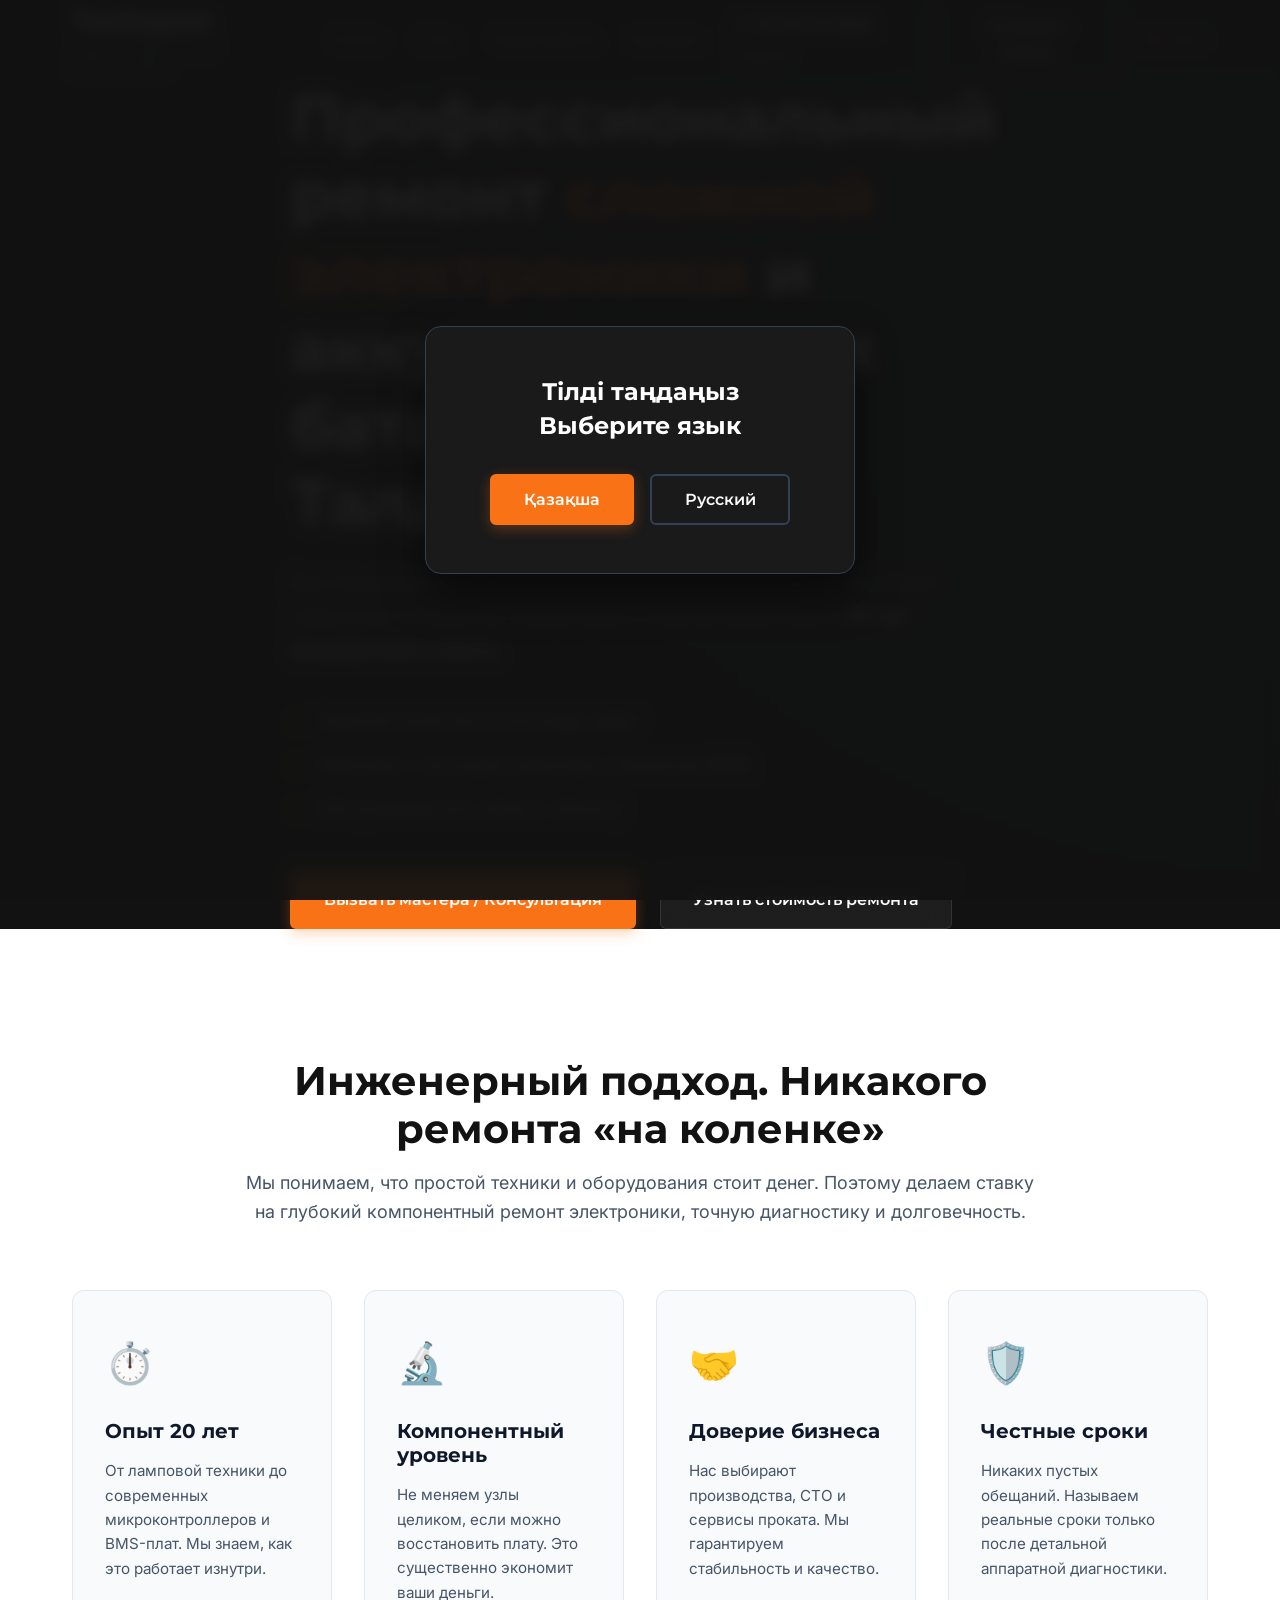
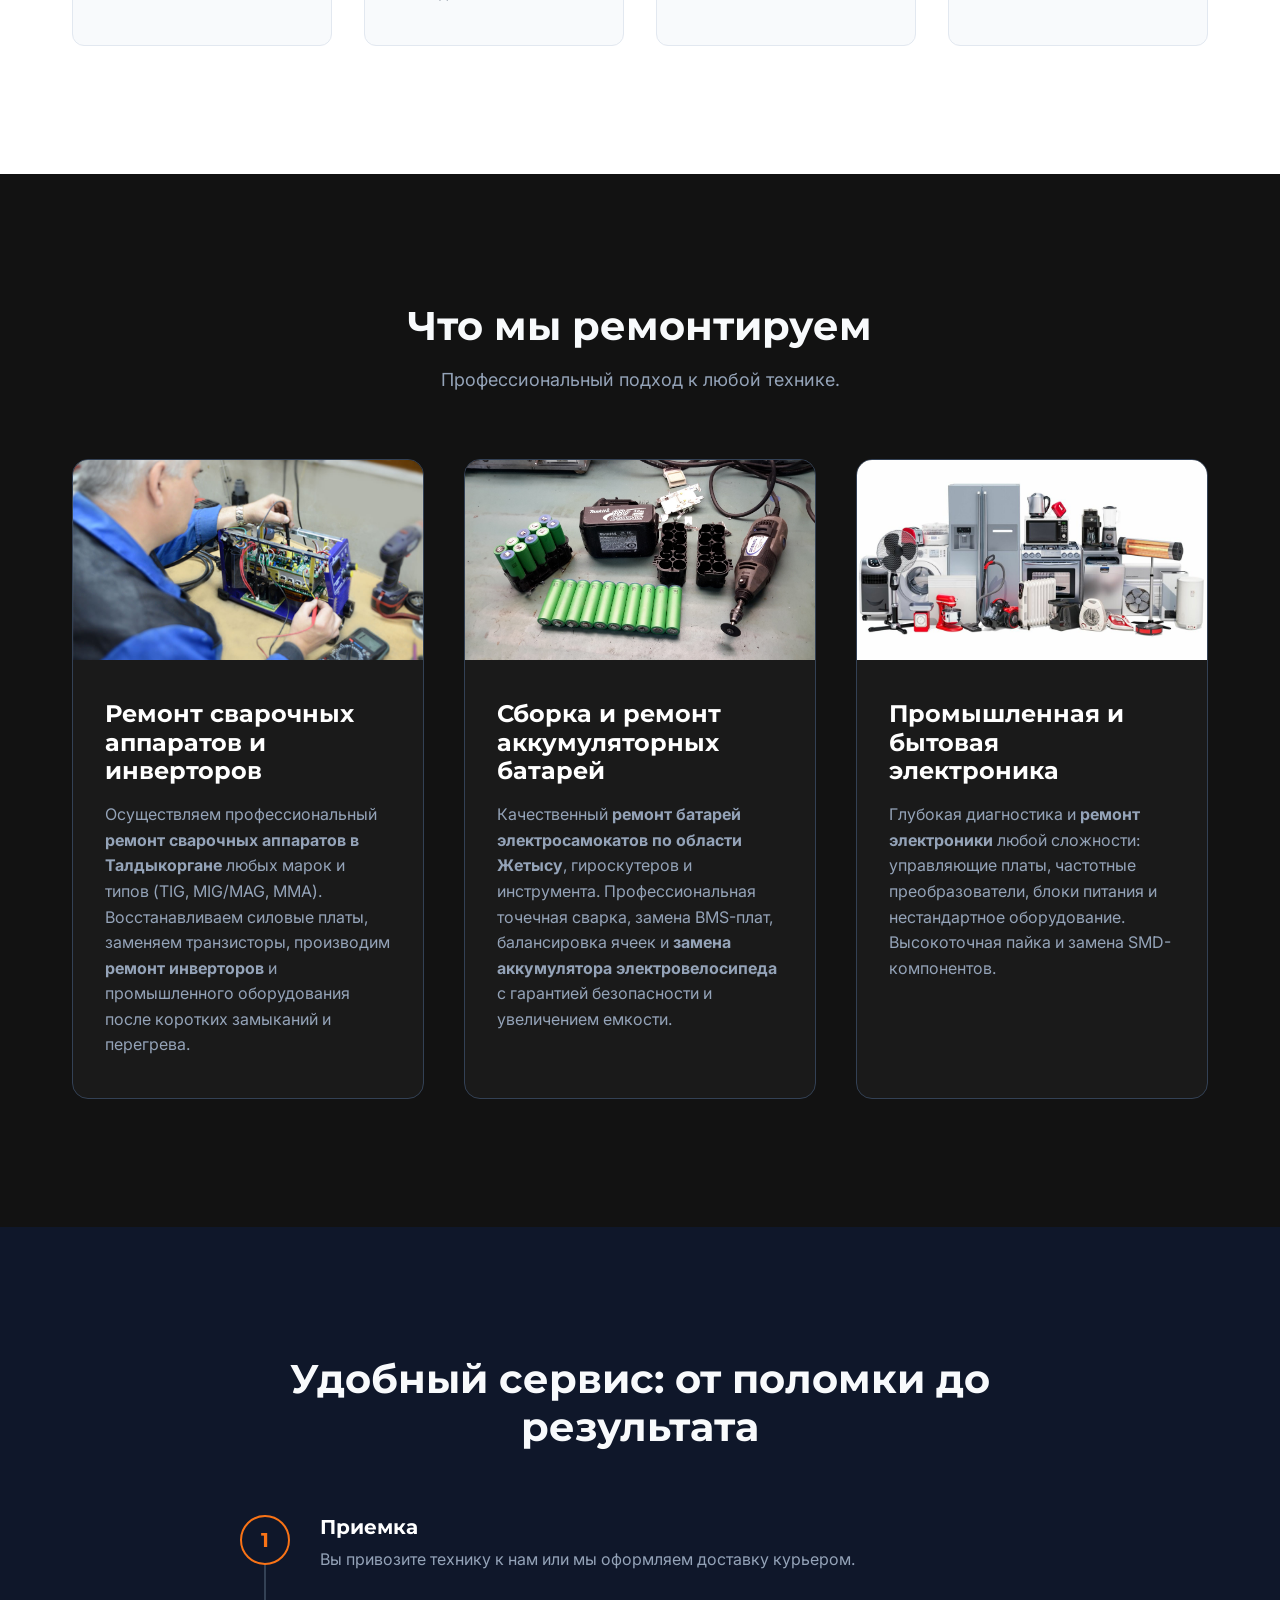
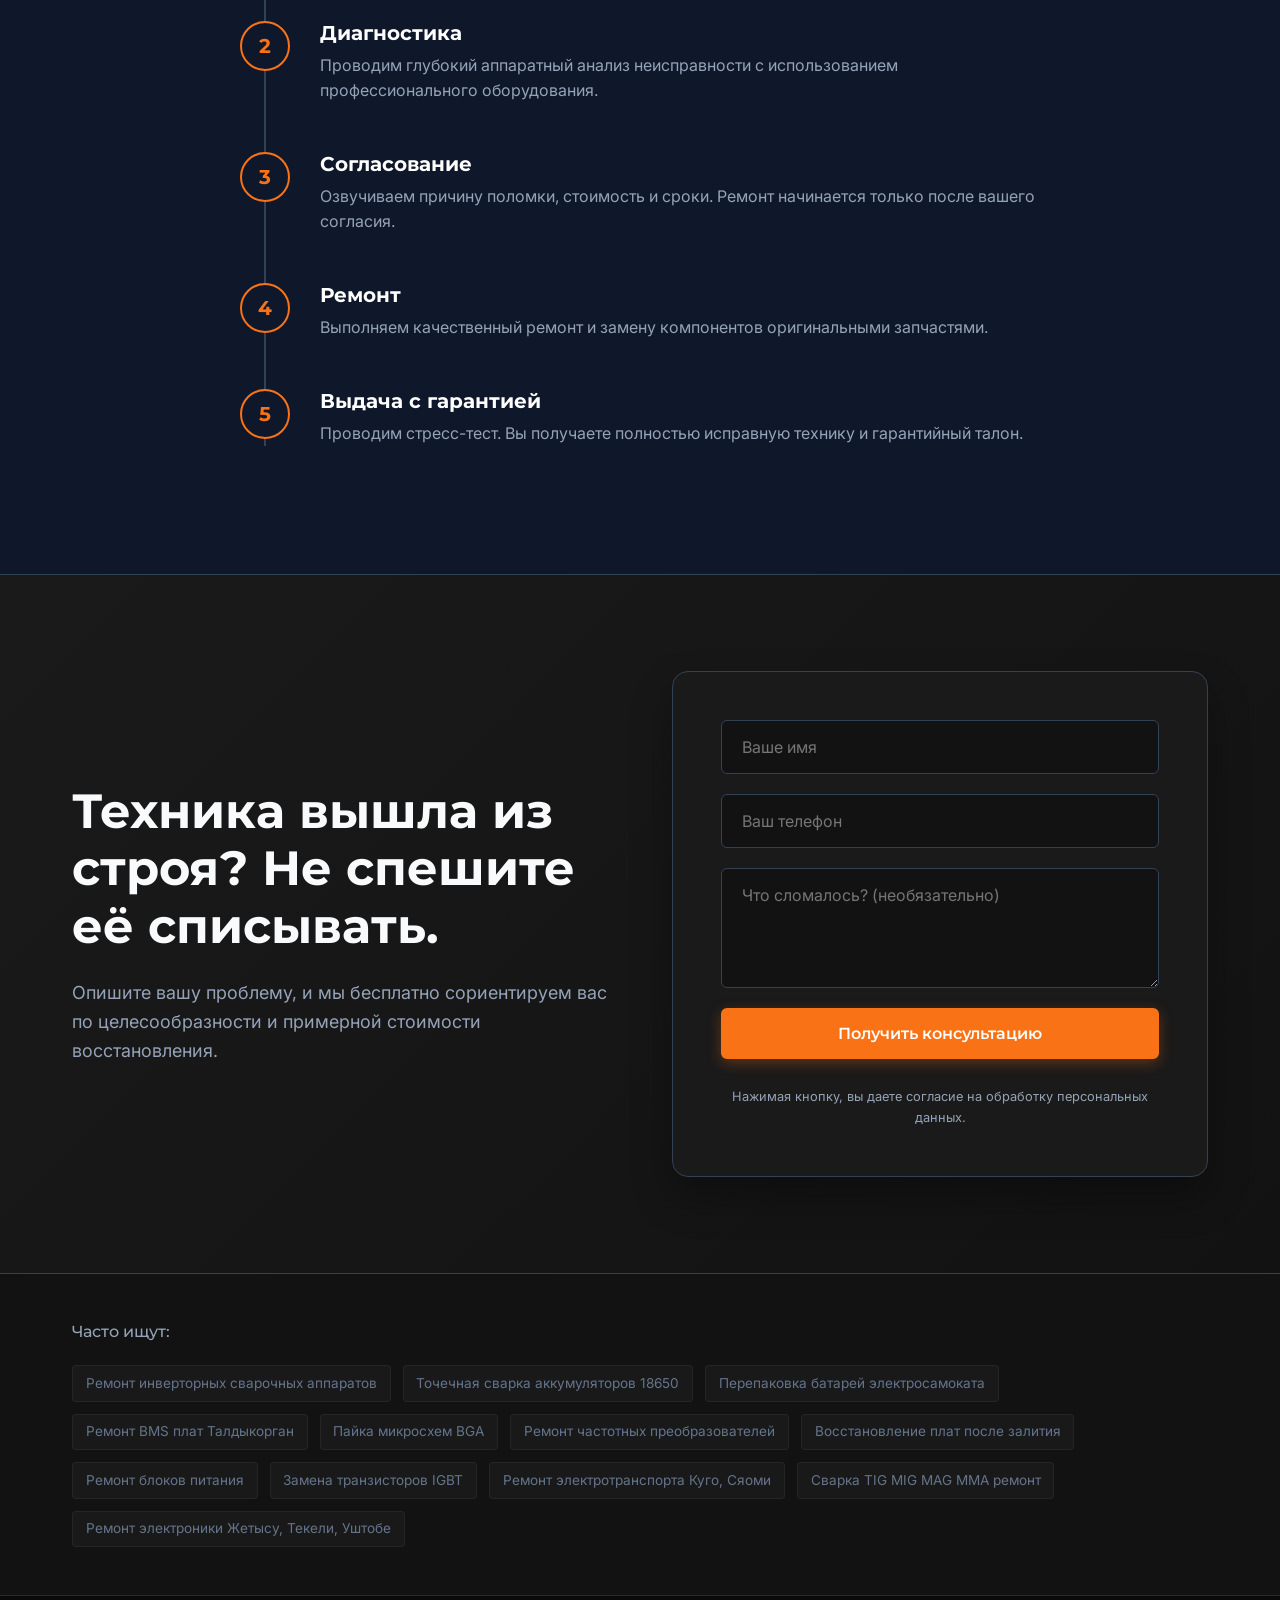
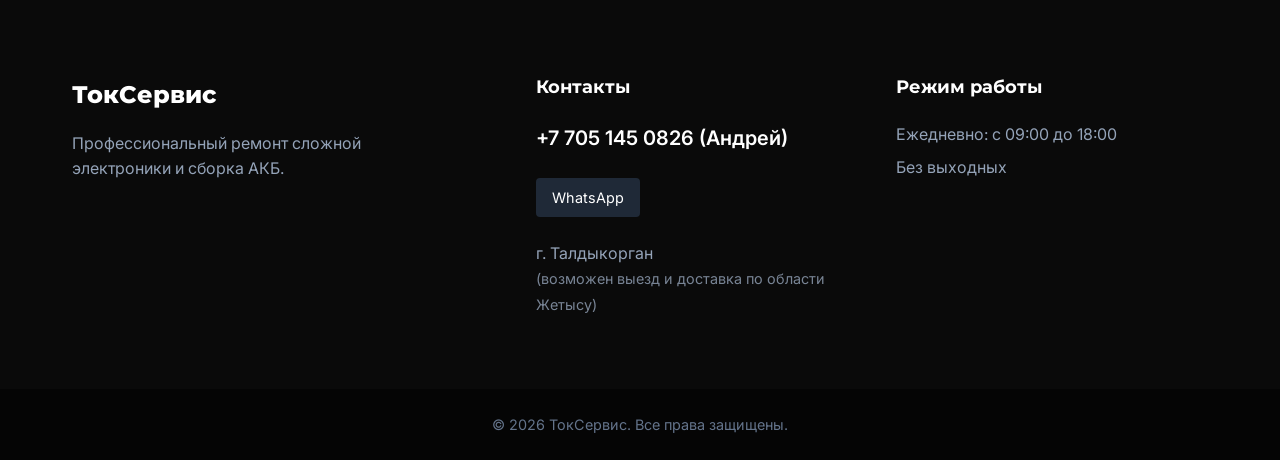
<file: index.html>
<!DOCTYPE html>
<html lang="ru">
<head>
    <meta charset="UTF-8">
    <meta name="viewport" content="width=device-width, initial-scale=1.0">
    <meta name="description" content="ТокСервис - профессиональный инженерный ремонт сложной электроники в Талдыкоргане. Мы восстанавливаем сварочные аппараты, инверторы (TIG, MIG/MAG, MMA), частотные преобразователи и блоки питания. Производим сборку и ремонт аккумуляторных батарей (АКБ) для электросамокатов, электровелосипедов и инструмента с точечной сваркой и балансировкой ячеек 18650. Глубокий компонентный ремонт, пайка BGA, замена SMD. Гарантия качества по всей области Жетысу (Текели, Уштобе). Опыт 20 лет!">
    <meta name="keywords" content="ремонт сварочных аппаратов Талдыкорган, ремонт батарей электросамокатов область Жетысу, ремонт электроники, замена аккумулятора электровелосипеда, ремонт инверторов, перепайка плат, пайка микросхем, ремонт bms плат, балансировка ячеек 18650, точечная сварка аккумуляторов, ремонт частотников, ремонт промышленных блоков питания, восстановление плат после залития, сервисный центр электроники Талдыкорган, ремонт TIG MIG MAG MMA, ремонт инверторных сварочных аппаратов, ремонт электросамокатов куго, сяоми, kugoo, xiaomi, ninebot, ремонт гироскутеров, замена транзисторов igbt, компонентный ремонт плат, Уштобе, Текели, Карабулак, Сарканд, Жаркент ремонт электроники">
    <title>Инженерный ремонт электроники в Талдыкоргане | ТокСервис</title>
    
    <!-- Favicon -->
    <link rel="icon" type="image/png" href="favicon.png">
    
    <!-- Schema.org JSON-LD LocalBusiness -->
    <script type="application/ld+json">
    {
      "@context": "https://schema.org",
      "@type": "LocalBusiness",
      "name": "ТокСервис",
      "image": "https://schema.org/ImageObject",
      "@id": "https://tokservice.kz",
      "url": "https://tokservice.kz",
      "telephone": "+77051450826",
      "address": {
        "@type": "PostalAddress",
        "addressLocality": "Талдыкорган",
        "addressRegion": "Область Жетысу",
        "addressCountry": "KZ"
      },
      "geo": {
        "@type": "GeoCoordinates",
        "latitude": 45.0156,
        "longitude": 78.3739
      },
      "openingHoursSpecification": {
        "@type": "OpeningHoursSpecification",
        "dayOfWeek": ["Monday", "Tuesday", "Wednesday", "Thursday", "Friday", "Saturday", "Sunday"],
        "opens": "09:00",
        "closes": "18:00"
      },
      "sameAs": [
        "https://wa.me/77051450826"
      ],
      "priceRange": "$$",
      "description": "Профессиональный ремонт сложной электроники, сварочных аппаратов, инверторов и сборка аккумуляторных батарей (BMS, 18650) в Талдыкоргане."
    }
    </script>

    <!-- SEO Canonical & Hreflang -->
    <link rel="canonical" href="https://tokservice.kz/">
    <link rel="alternate" hreflang="ru" href="https://tokservice.kz/">
    <link rel="alternate" hreflang="kk" href="https://tokservice.kz/kz.html">
    <link rel="alternate" hreflang="x-default" href="https://tokservice.kz/">

    <!-- Google Fonts -->
    <link rel="preconnect" href="https://fonts.googleapis.com">
    <link rel="preconnect" href="https://fonts.gstatic.com" crossorigin>
    <link href="https://fonts.googleapis.com/css2?family=Inter:wght@300;400;500;600&family=Montserrat:wght@500;600;700;800&display=swap" rel="stylesheet">
    
    <!-- Custom CSS -->
    <link rel="stylesheet" href="style.css">
</head>
<body data-lang="ru">

    <!-- Language Modal -->
    <div class="lang-modal-overlay" id="langModal">
        <div class="lang-modal">
            <h2>Тілді таңдаңыз<br>Выберите язык</h2>
            <div class="lang-buttons">
                <button class="btn btn-primary btn-lang" data-target="kz">Қазақша</button>
                <button class="btn btn-outline btn-lang" data-target="ru">Русский</button>
            </div>
        </div>
    </div>
    <!-- Header -->
    <header class="header" id="header">
        <div class="container header-container">
            <div class="logo">
                <span class="logo-text">ТокСервис</span>
                <span class="logo-descriptor">Инженерный ремонт электроники</span>
            </div>
            
            <nav class="nav">
                <ul class="nav-list">
                    <li><a href="#services" class="nav-link">Услуги</a></li>
                    <li><a href="#about" class="nav-link">О нас</a></li>
                    <li><a href="#workflow" class="nav-link">Схема работы</a></li>
                    <li><a href="#contacts" class="nav-link">Контакты</a></li>
                </ul>
            </nav>

            <div class="header-actions">
                <div class="header-contacts">
                    <a href="tel:+77051450826" class="phone">+7 705 145 0826 <span class="phone-name">(Андрей)</span></a>
                    <a href="#cta" class="btn btn-outline desktop-btn">Оставить заявку</a>
                </div>

                <div class="lang-switcher">
                    <a href="index.html" class="lang-link active">RU</a> | <a href="kz.html" class="lang-link">KZ</a>
                </div>

                <button class="burger-menu" id="burger-menu" aria-label="Открыть меню">
                    <span></span>
                    <span></span>
                    <span></span>
                </button>
            </div>
        </div>
    </header>

    <main>
        <!-- Hero Section -->
        <section class="hero">
            <div class="container hero-container">
                <div class="hero-content fade-in-up">
                    <h1 class="hero-title">Профессиональный ремонт <span>сложной электроники</span> и аккумуляторных батарей в Талдыкоргане</h1>
                    <p class="hero-subtitle">Восстанавливаем то, от чего отказались другие. Надежный ремонт сварочных аппаратов, инверторов и электротранспорта. <strong>20 лет безупречного опыта.</strong></p>
                    
                    <ul class="hero-features">
                        <li><span class="check-icon">✓</span> Гарантия качества на все виды работ</li>
                        <li><span class="check-icon">✓</span> Работаем с частными клиентами и бизнесом (B2B)</li>
                        <li><span class="check-icon">✓</span> Обслуживаем всю область Жетысу</li>
                    </ul>

                    <div class="hero-buttons">
                        <a href="#cta" class="btn btn-primary">Вызвать мастера / Консультация</a>
                        <a href="#services" class="btn btn-transparent">Узнать стоимость ремонта</a>
                    </div>
                </div>
            </div>
            <div class="hero-overlay"></div>
        </section>

        <!-- Trust Block (About) -->
        <section class="about" id="about">
            <div class="container">
                <div class="section-header fade-in-up">
                    <h2 class="section-title">Инженерный подход. Никакого ремонта «на коленке»</h2>
                    <p class="section-desc">Мы понимаем, что простой техники и оборудования стоит денег. Поэтому делаем ставку на глубокий компонентный ремонт электроники, точную диагностику и долговечность.</p>
                </div>

                <div class="features-grid">
                    <div class="feature-card fade-in-up" style="animation-delay: 0.1s;">
                        <div class="feature-icon">⏱️</div>
                        <h3 class="feature-title">Опыт 20 лет</h3>
                        <p class="feature-text">От ламповой техники до современных микроконтроллеров и BMS-плат. Мы знаем, как это работает изнутри.</p>
                    </div>
                    <div class="feature-card fade-in-up" style="animation-delay: 0.2s;">
                        <div class="feature-icon">🔬</div>
                        <h3 class="feature-title">Компонентный уровень</h3>
                        <p class="feature-text">Не меняем узлы целиком, если можно восстановить плату. Это существенно экономит ваши деньги.</p>
                    </div>
                    <div class="feature-card fade-in-up" style="animation-delay: 0.3s;">
                        <div class="feature-icon">🤝</div>
                        <h3 class="feature-title">Доверие бизнеса</h3>
                        <p class="feature-text">Нас выбирают производства, СТО и сервисы проката. Мы гарантируем стабильность и качество.</p>
                    </div>
                    <div class="feature-card fade-in-up" style="animation-delay: 0.4s;">
                        <div class="feature-icon">🛡️</div>
                        <h3 class="feature-title">Честные сроки</h3>
                        <p class="feature-text">Никаких пустых обещаний. Называем реальные сроки только после детальной аппаратной диагностики.</p>
                    </div>
                </div>
            </div>
        </section>

        <!-- Services -->
        <section class="services" id="services">
            <div class="container">
                <div class="section-header fade-in-up">
                    <h2 class="section-title">Что мы ремонтируем</h2>
                    <p class="section-desc">Профессиональный подход к любой технике.</p>
                </div>

                <div class="services-grid">
                    <!-- Service 1 -->
                    <div class="service-card fade-in-up" style="animation-delay: 0.1s;">
                        <div class="service-image welder-bg"></div>
                        <div class="service-content">
                            <h3 class="service-title">Ремонт сварочных аппаратов и инверторов</h3>
                            <p class="service-text">Осуществляем профессиональный <strong>ремонт сварочных аппаратов в Талдыкоргане</strong> любых марок и типов (TIG, MIG/MAG, MMA). Восстанавливаем силовые платы, заменяем транзисторы, производим <strong>ремонт инверторов</strong> и промышленного оборудования после коротких замыканий и перегрева.</p>
                        </div>
                    </div>
                    
                    <!-- Service 2 -->
                    <div class="service-card fade-in-up" style="animation-delay: 0.2s;">
                        <div class="service-image battery-bg"></div>
                        <div class="service-content">
                            <h3 class="service-title">Сборка и ремонт аккумуляторных батарей</h3>
                            <p class="service-text">Качественный <strong>ремонт батарей электросамокатов по области Жетысу</strong>, гироскутеров и инструмента. Профессиональная точечная сварка, замена BMS-плат, балансировка ячеек и <strong>замена аккумулятора электровелосипеда</strong> с гарантией безопасности и увеличением емкости.</p>
                        </div>
                    </div>

                    <!-- Service 3 -->
                    <div class="service-card fade-in-up" style="animation-delay: 0.3s;">
                        <div class="service-image board-bg"></div>
                        <div class="service-content">
                            <h3 class="service-title">Промышленная и бытовая электроника</h3>
                            <p class="service-text">Глубокая диагностика и <strong>ремонт электроники</strong> любой сложности: управляющие платы, частотные преобразователи, блоки питания и нестандартное оборудование. Высокоточная пайка и замена SMD-компонентов.</p>
                        </div>
                    </div>
                </div>
            </div>
        </section>

        <!-- Workflow -->
        <section class="workflow" id="workflow">
            <div class="container">
                <div class="section-header fade-in-up">
                    <h2 class="section-title">Удобный сервис: от поломки до результата</h2>
                </div>

                <div class="timeline">
                    <div class="timeline-item fade-in-up">
                        <div class="timeline-num">1</div>
                        <h4 class="timeline-title">Приемка</h4>
                        <p class="timeline-text">Вы привозите технику к нам или мы оформляем доставку курьером.</p>
                    </div>
                    <div class="timeline-item fade-in-up" style="animation-delay: 0.1s;">
                        <div class="timeline-num">2</div>
                        <h4 class="timeline-title">Диагностика</h4>
                        <p class="timeline-text">Проводим глубокий аппаратный анализ неисправности с использованием профессионального оборудования.</p>
                    </div>
                    <div class="timeline-item fade-in-up" style="animation-delay: 0.2s;">
                        <div class="timeline-num">3</div>
                        <h4 class="timeline-title">Согласование</h4>
                        <p class="timeline-text">Озвучиваем причину поломки, стоимость и сроки. Ремонт начинается только после вашего согласия.</p>
                    </div>
                    <div class="timeline-item fade-in-up" style="animation-delay: 0.3s;">
                        <div class="timeline-num">4</div>
                        <h4 class="timeline-title">Ремонт</h4>
                        <p class="timeline-text">Выполняем качественный ремонт и замену компонентов оригинальными запчастями.</p>
                    </div>
                    <div class="timeline-item fade-in-up" style="animation-delay: 0.4s;">
                        <div class="timeline-num">5</div>
                        <h4 class="timeline-title">Выдача с гарантией</h4>
                        <p class="timeline-text">Проводим стресс-тест. Вы получаете полностью исправную технику и гарантийный талон.</p>
                    </div>
                </div>
            </div>
        </section>

        <!-- CTA Section -->
        <section class="cta" id="cta">
            <div class="container cta-container fade-in-up">
                <div class="cta-text">
                    <h2 class="cta-title">Техника вышла из строя? Не спешите её списывать.</h2>
                    <p class="cta-desc">Опишите вашу проблему, и мы бесплатно сориентируем вас по целесообразности и примерной стоимости восстановления.</p>
                </div>
                <div class="cta-form-container">
                    <form class="lead-form" id="leadForm">
                        <input type="text" class="form-input" placeholder="Ваше имя" required>
                        <input type="tel" class="form-input" placeholder="Ваш телефон" required>
                        <textarea class="form-textarea" placeholder="Что сломалось? (необязательно)"></textarea>
                        <button type="submit" class="btn btn-primary btn-block">Получить консультацию</button>
                        <p class="form-disclaimer">Нажимая кнопку, вы даете согласие на обработку персональных данных.</p>
                    </form>
                </div>
            </div>
        </section>
    </main>

    <!-- SEO Tags Section -->
    <section class="seo-tags" aria-label="Популярные услуги">
        <div class="container">
            <h3 class="seo-tags-title">Часто ищут:</h3>
            <div class="seo-tags-list">
                <a href="#services" title="Ремонт инверторных сварочных аппаратов">Ремонт инверторных сварочных аппаратов</a>
                <a href="#services" title="Точечная сварка аккумуляторов 18650">Точечная сварка аккумуляторов 18650</a>
                <a href="#services" title="Перепаковка батарей электросамоката">Перепаковка батарей электросамоката</a>
                <a href="#services" title="Ремонт BMS плат Талдыкорган">Ремонт BMS плат Талдыкорган</a>
                <a href="#services" title="Пайка микросхем BGA">Пайка микросхем BGA</a>
                <a href="#services" title="Ремонт частотных преобразователей">Ремонт частотных преобразователей</a>
                <a href="#services" title="Восстановление плат после залития">Восстановление плат после залития</a>
                <a href="#services" title="Ремонт блоков питания">Ремонт блоков питания</a>
                <a href="#services" title="Замена транзисторов IGBT">Замена транзисторов IGBT</a>
                <a href="#services" title="Ремонт электротранспорта Куго, Сяоми">Ремонт электротранспорта Куго, Сяоми</a>
                <a href="#services" title="Сварка TIG MIG MAG MMA ремонт">Сварка TIG MIG MAG MMA ремонт</a>
                <a href="#services" title="Ремонт электроники Жетысу, Текели, Уштобе">Ремонт электроники Жетысу, Текели, Уштобе</a>
            </div>
        </div>
    </section>

    <!-- Footer -->
    <footer class="footer" id="contacts">
        <div class="container footer-container">
            <div class="footer-col">
                <div class="footer-logo">ТокСервис</div>
                <p class="footer-desc">Профессиональный ремонт сложной электроники и сборка АКБ.</p>
            </div>
            
            <div class="footer-col">
                <h4 class="footer-heading">Контакты</h4>
                <a href="tel:+77051450826" class="footer-link phone-large">+7 705 145 0826 <span class="footer-name">(Андрей)</span></a>
                <div class="messengers">
                    <a href="https://wa.me/77051450826" target="_blank" class="messenger-link wa">WhatsApp</a>
                </div>
                <p class="footer-address">г. Талдыкорган<br><span style="font-size: 0.9em; opacity: 0.8;">(возможен выезд и доставка по области Жетысу)</span></p>
            </div>

            <div class="footer-col">
                <h4 class="footer-heading">Режим работы</h4>
                <p class="footer-text">Ежедневно: с 09:00 до 18:00</p>
                <p class="footer-text">Без выходных</p>
            </div>
        </div>
        <div class="footer-bottom">
            <div class="container">
                <p>&copy; 2026 ТокСервис. Все права защищены.</p>
            </div>
        </div>
    </footer>

    <!-- Scripts -->
    <script src="script.js"></script>
</body>
</html>
</file>
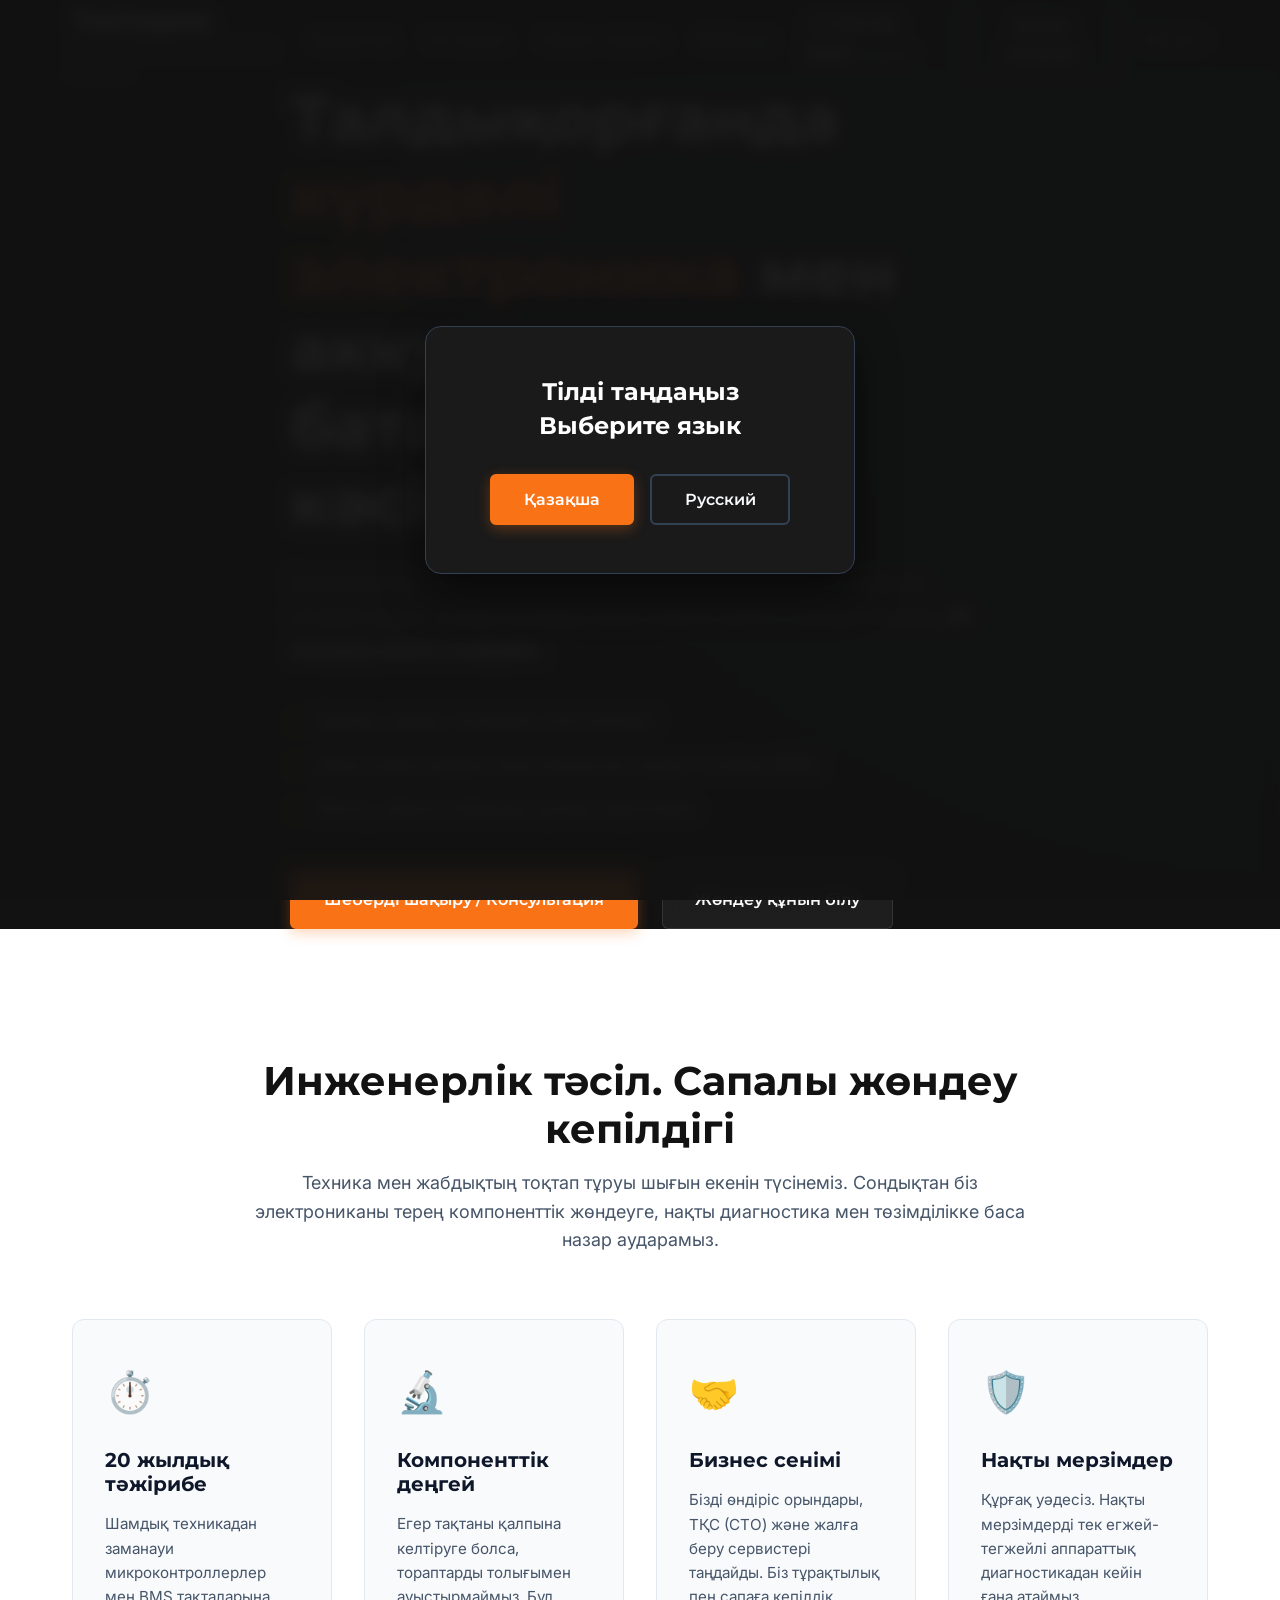
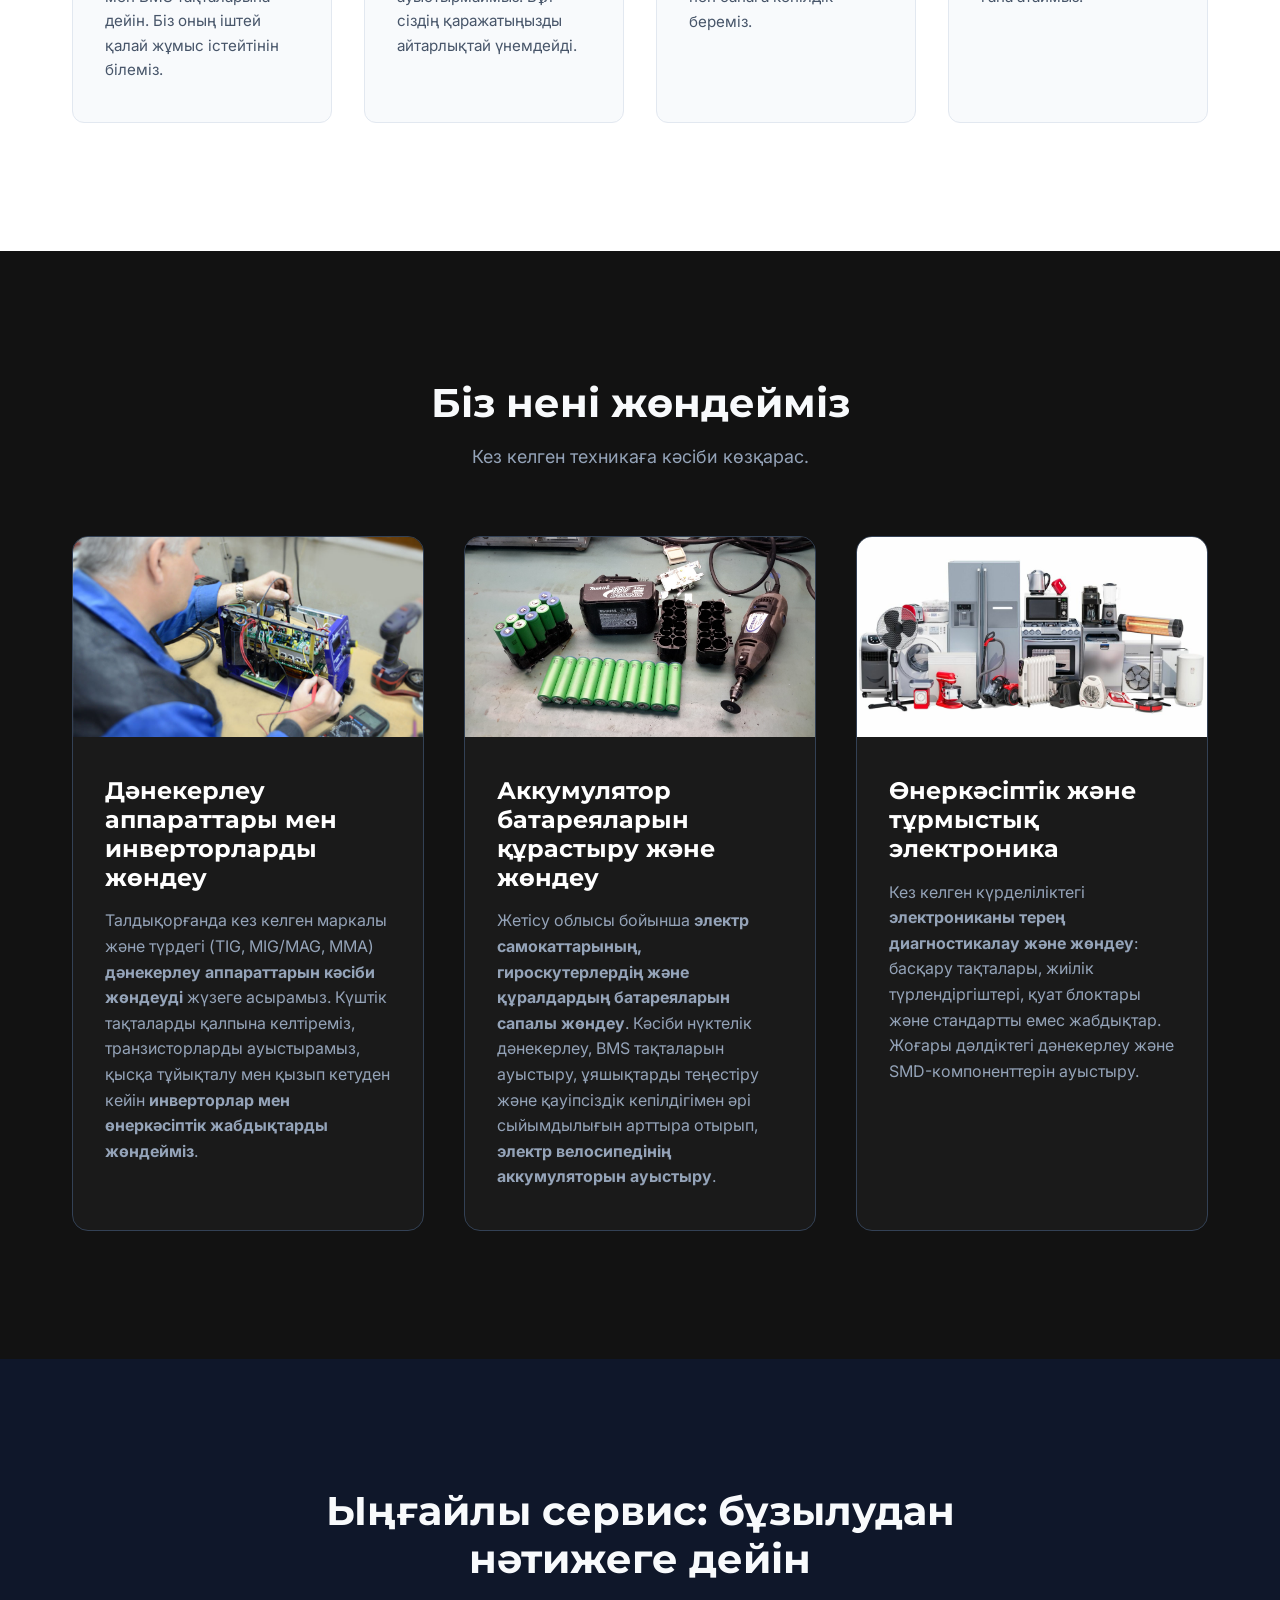
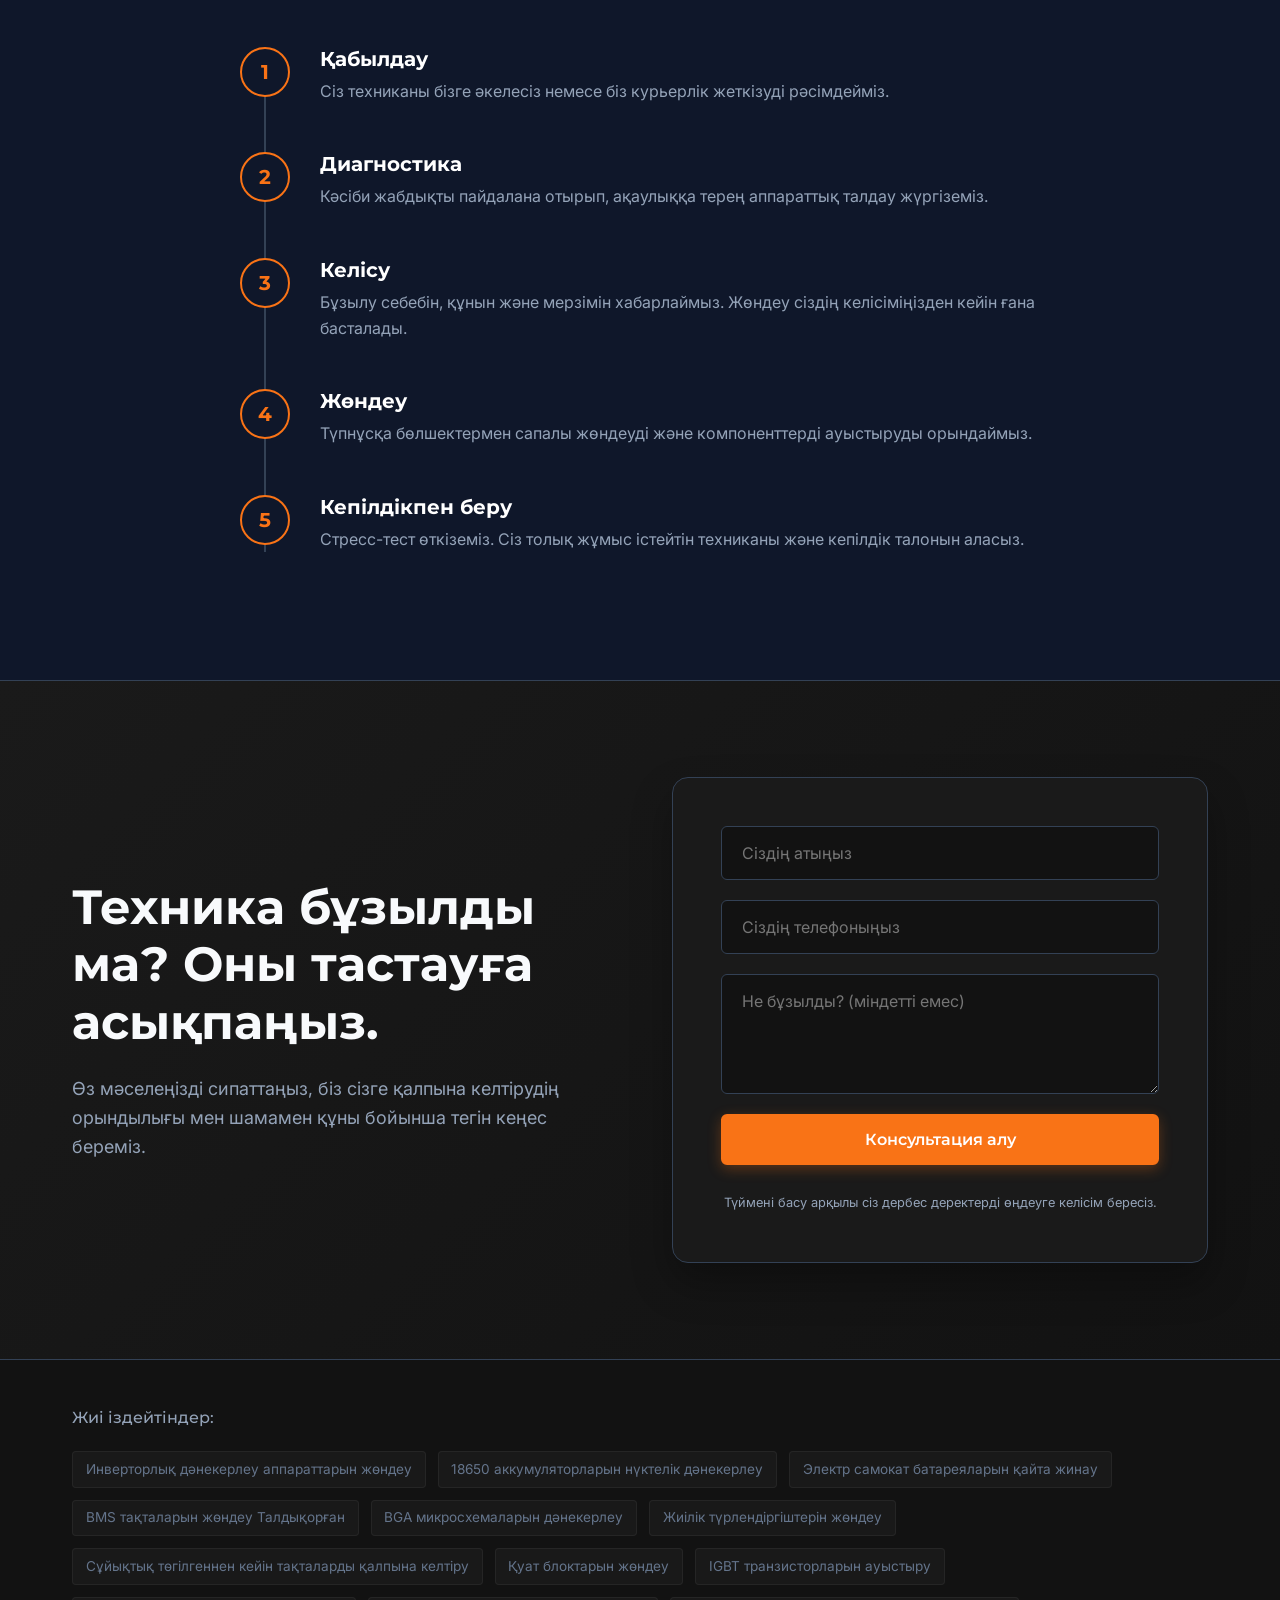
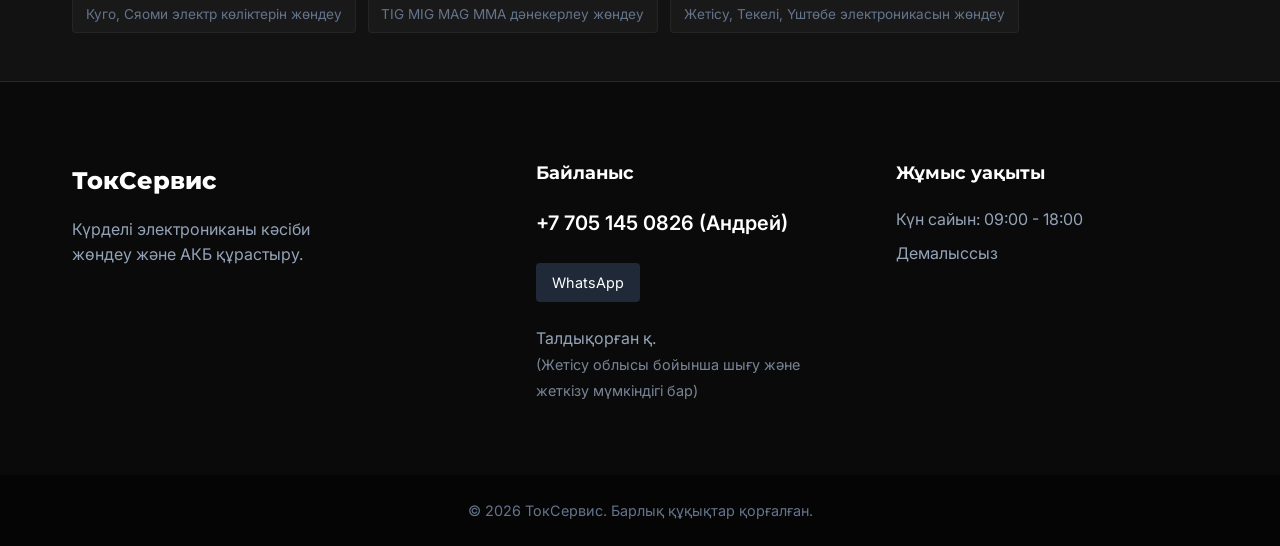
<file: kz.html>
<!DOCTYPE html>
<html lang="kk">
<head>
    <meta charset="UTF-8">
    <meta name="viewport" content="width=device-width, initial-scale=1.0">
    <meta name="description" content="ТокСервис - Талдықорғандағы күрделі электрониканы кәсіби инженерлік жөндеу. Біз дәнекерлеу аппараттарын, инверторларды (TIG, MIG/MAG, MMA), жиілік түрлендіргіштерін және қуат блоктарын қалпына келтіреміз. Электр самокаттары, электр велосипедтері үшін аккумулятор батареяларын (АКБ) нүктелік дәнекерлеу және 18650 ұяшықтарын теңестіру арқылы құрастырамыз және жөндейміз. Терең компоненттік жөндеу, BGA дәнекерлеу, SMD ауыстыру. Жетісу облысы бойынша (Текелі, Үштөбе) сапа кепілдігі. 20 жылдық тәжірибе!">
    <meta name="keywords" content="дәнекерлеу аппараттарын жөндеу Талдықорған, электр самокат батареяларын жөндеу Жетісу облысы, электрониканы жөндеу, электр велосипедінің аккумуляторын ауыстыру, инверторларды жөндеу, тақталарды қайта дәнекерлеу, микросхемаларды дәнекерлеу, bms тақталарын жөндеу, 18650 ұяшықтарын теңестіру, аккумуляторларды нүктелік дәнекерлеу, жиілік түрлендіргіштерін жөндеу, өнеркәсіптік қуат блоктарын жөндеу, сұйықтық төгілгеннен кейін тақталарды қалпына келтіру, электроника сервистік орталығы Талдықорған, TIG MIG MAG MMA жөндеу, инверторлық дәнекерлеу аппараттарын жөндеу, куго электр самокаттарын жөндеу, сяоми, kugoo, xiaomi, ninebot, гироскутерлерді жөндеу, igbt транзисторларын ауыстыру, тақталарды компоненттік жөндеу, Үштөбе, Текелі, Қарабұлақ, Сарқан, Жаркент электроника жөндеу">
    <title>Талдықорғанда электрониканы инженерлік жөндеу | ТокСервис</title>
    
    <!-- Favicon -->
    <link rel="icon" type="image/png" href="favicon.png">

    <!-- Schema.org JSON-LD LocalBusiness -->
    <script type="application/ld+json">
    {
      "@context": "https://schema.org",
      "@type": "LocalBusiness",
      "name": "ТокСервис",
      "image": "https://schema.org/ImageObject",
      "@id": "https://tokservice.kz/kz.html",
      "url": "https://tokservice.kz/kz.html",
      "telephone": "+77051450826",
      "address": {
        "@type": "PostalAddress",
        "addressLocality": "Талдықорған",
        "addressRegion": "Жетісу облысы",
        "addressCountry": "KZ"
      },
      "geo": {
        "@type": "GeoCoordinates",
        "latitude": 45.0156,
        "longitude": 78.3739
      },
      "openingHoursSpecification": {
        "@type": "OpeningHoursSpecification",
        "dayOfWeek": ["Monday", "Tuesday", "Wednesday", "Thursday", "Friday", "Saturday", "Sunday"],
        "opens": "09:00",
        "closes": "18:00"
      },
      "sameAs": [
        "https://wa.me/77051450826"
      ],
      "priceRange": "$$",
      "description": "Талдықорғанда күрделі электрониканы, дәнекерлеу аппараттарын, инверторларды кәсіби жөндеу және аккумулятор батареяларын (BMS, 18650) құрастыру."
    }
    </script>

    <!-- SEO Canonical & Hreflang -->
    <link rel="canonical" href="https://tokservice.kz/kz.html">
    <link rel="alternate" hreflang="ru" href="https://tokservice.kz/">
    <link rel="alternate" hreflang="kk" href="https://tokservice.kz/kz.html">
    <link rel="alternate" hreflang="x-default" href="https://tokservice.kz/">

    <!-- Google Fonts -->
    <link rel="preconnect" href="https://fonts.googleapis.com">
    <link rel="preconnect" href="https://fonts.gstatic.com" crossorigin>
    <link href="https://fonts.googleapis.com/css2?family=Inter:wght@300;400;500;600&family=Montserrat:wght@500;600;700;800&display=swap" rel="stylesheet">
    
    <!-- Custom CSS -->
    <link rel="stylesheet" href="style.css">
</head>
<body data-lang="kz">

    <!-- Language Modal -->
    <div class="lang-modal-overlay" id="langModal">
        <div class="lang-modal">
            <h2>Тілді таңдаңыз<br>Выберите язык</h2>
            <div class="lang-buttons">
                <button class="btn btn-primary btn-lang" data-target="kz">Қазақша</button>
                <button class="btn btn-outline btn-lang" data-target="ru">Русский</button>
            </div>
        </div>
    </div>

    <!-- Header -->
    <header class="header" id="header">
        <div class="container header-container">
            <div class="logo">
                <span class="logo-text">ТокСервис</span>
                <span class="logo-descriptor">Электрониканы инженерлік жөндеу</span>
            </div>
            
            <nav class="nav">
                <ul class="nav-list">
                    <li><a href="#services" class="nav-link">Қызметтер</a></li>
                    <li><a href="#about" class="nav-link">Біз туралы</a></li>
                    <li><a href="#workflow" class="nav-link">Жұмыс схемасы</a></li>
                    <li><a href="#contacts" class="nav-link">Байланыс</a></li>
                </ul>
            </nav>

            <div class="header-actions">
                <div class="header-contacts">
                    <a href="tel:+77051450826" class="phone">+7 705 145 0826 <span class="phone-name">(Андрей)</span></a>
                    <a href="#cta" class="btn btn-outline desktop-btn">Өтінім қалдыру</a>
                </div>

                <div class="lang-switcher">
                    <a href="index.html" class="lang-link">RU</a> | <a href="kz.html" class="lang-link active">KZ</a>
                </div>

                <button class="burger-menu" id="burger-menu" aria-label="Мәзірді ашу">
                    <span></span>
                    <span></span>
                    <span></span>
                </button>
            </div>
        </div>
    </header>

    <main>
        <!-- Hero Section -->
        <section class="hero">
            <div class="container hero-container">
                <div class="hero-content fade-in-up">
                    <h1 class="hero-title">Талдықорғанда <span>күрделі электроника</span> мен аккумулятор батареяларын кәсіби жөндеу</h1>
                    <p class="hero-subtitle">Басқалар бас тартқан техниканы қалпына келтіреміз. Дәнекерлеу аппараттарын, инверторларды және электр көлігін сенімді жөндеу. <strong>20 жылдық мінсіз тәжірибе.</strong></p>
                    
                    <ul class="hero-features">
                        <li><span class="check-icon">✓</span> Барлық жұмыс түрлеріне сапа кепілдігі</li>
                        <li><span class="check-icon">✓</span> Жеке клиенттермен және бизнеспен жұмыс істейміз (B2B)</li>
                        <li><span class="check-icon">✓</span> Жетісу облысы бойынша қызмет көрсетеміз</li>
                    </ul>

                    <div class="hero-buttons">
                        <a href="#cta" class="btn btn-primary">Шеберді шақыру / Консультация</a>
                        <a href="#services" class="btn btn-transparent">Жөндеу құнын білу</a>
                    </div>
                </div>
            </div>
            <div class="hero-overlay"></div>
        </section>

        <!-- Trust Block (About) -->
        <section class="about" id="about">
            <div class="container">
                <div class="section-header fade-in-up">
                    <h2 class="section-title">Инженерлік тәсіл. Сапалы жөндеу кепілдігі</h2>
                    <p class="section-desc">Техника мен жабдықтың тоқтап тұруы шығын екенін түсінеміз. Сондықтан біз электрониканы терең компоненттік жөндеуге, нақты диагностика мен төзімділікке баса назар аударамыз.</p>
                </div>

                <div class="features-grid">
                    <div class="feature-card fade-in-up" style="animation-delay: 0.1s;">
                        <div class="feature-icon">⏱️</div>
                        <h3 class="feature-title">20 жылдық тәжірибе</h3>
                        <p class="feature-text">Шамдық техникадан заманауи микроконтроллерлер мен BMS тақталарына дейін. Біз оның іштей қалай жұмыс істейтінін білеміз.</p>
                    </div>
                    <div class="feature-card fade-in-up" style="animation-delay: 0.2s;">
                        <div class="feature-icon">🔬</div>
                        <h3 class="feature-title">Компоненттік деңгей</h3>
                        <p class="feature-text">Егер тақтаны қалпына келтіруге болса, тораптарды толығымен ауыстырмаймыз. Бұл сіздің қаражатыңызды айтарлықтай үнемдейді.</p>
                    </div>
                    <div class="feature-card fade-in-up" style="animation-delay: 0.3s;">
                        <div class="feature-icon">🤝</div>
                        <h3 class="feature-title">Бизнес сенімі</h3>
                        <p class="feature-text">Бізді өндіріс орындары, ТҚС (СТО) және жалға беру сервистері таңдайды. Біз тұрақтылық пен сапаға кепілдік береміз.</p>
                    </div>
                    <div class="feature-card fade-in-up" style="animation-delay: 0.4s;">
                        <div class="feature-icon">🛡️</div>
                        <h3 class="feature-title">Нақты мерзімдер</h3>
                        <p class="feature-text">Құрғақ уәдесіз. Нақты мерзімдерді тек егжей-тегжейлі аппараттық диагностикадан кейін ғана атаймыз.</p>
                    </div>
                </div>
            </div>
        </section>

        <!-- Services -->
        <section class="services" id="services">
            <div class="container">
                <div class="section-header fade-in-up">
                    <h2 class="section-title">Біз нені жөндейміз</h2>
                    <p class="section-desc">Кез келген техникаға кәсіби көзқарас.</p>
                </div>

                <div class="services-grid">
                    <!-- Service 1 -->
                    <div class="service-card fade-in-up" style="animation-delay: 0.1s;">
                        <div class="service-image welder-bg"></div>
                        <div class="service-content">
                            <h3 class="service-title">Дәнекерлеу аппараттары мен инверторларды жөндеу</h3>
                            <p class="service-text">Талдықорғанда кез келген маркалы және түрдегі (TIG, MIG/MAG, MMA) <strong>дәнекерлеу аппараттарын кәсіби жөндеуді</strong> жүзеге асырамыз. Күштік тақталарды қалпына келтіреміз, транзисторларды ауыстырамыз, қысқа тұйықталу мен қызып кетуден кейін <strong>инверторлар мен өнеркәсіптік жабдықтарды жөндейміз</strong>.</p>
                        </div>
                    </div>
                    
                    <!-- Service 2 -->
                    <div class="service-card fade-in-up" style="animation-delay: 0.2s;">
                        <div class="service-image battery-bg"></div>
                        <div class="service-content">
                            <h3 class="service-title">Аккумулятор батареяларын құрастыру және жөндеу</h3>
                            <p class="service-text">Жетісу облысы бойынша <strong>электр самокаттарының, гироскутерлердің және құралдардың батареяларын сапалы жөндеу</strong>. Кәсіби нүктелік дәнекерлеу, BMS тақталарын ауыстыру, ұяшықтарды теңестіру және қауіпсіздік кепілдігімен әрі сыйымдылығын арттыра отырып, <strong>электр велосипедінің аккумуляторын ауыстыру</strong>.</p>
                        </div>
                    </div>

                    <!-- Service 3 -->
                    <div class="service-card fade-in-up" style="animation-delay: 0.3s;">
                        <div class="service-image board-bg"></div>
                        <div class="service-content">
                            <h3 class="service-title">Өнеркәсіптік және тұрмыстық электроника</h3>
                            <p class="service-text">Кез келген күрделіліктегі <strong>электрониканы терең диагностикалау және жөндеу</strong>: басқару тақталары, жиілік түрлендіргіштері, қуат блоктары және стандартты емес жабдықтар. Жоғары дәлдіктегі дәнекерлеу және SMD-компоненттерін ауыстыру.</p>
                        </div>
                    </div>
                </div>
            </div>
        </section>

        <!-- Workflow -->
        <section class="workflow" id="workflow">
            <div class="container">
                <div class="section-header fade-in-up">
                    <h2 class="section-title">Ыңғайлы сервис: бұзылудан нәтижеге дейін</h2>
                </div>

                <div class="timeline">
                    <div class="timeline-item fade-in-up">
                        <div class="timeline-num">1</div>
                        <h4 class="timeline-title">Қабылдау</h4>
                        <p class="timeline-text">Сіз техниканы бізге әкелесіз немесе біз курьерлік жеткізуді рәсімдейміз.</p>
                    </div>
                    <div class="timeline-item fade-in-up" style="animation-delay: 0.1s;">
                        <div class="timeline-num">2</div>
                        <h4 class="timeline-title">Диагностика</h4>
                        <p class="timeline-text">Кәсіби жабдықты пайдалана отырып, ақаулыққа терең аппараттық талдау жүргіземіз.</p>
                    </div>
                    <div class="timeline-item fade-in-up" style="animation-delay: 0.2s;">
                        <div class="timeline-num">3</div>
                        <h4 class="timeline-title">Келісу</h4>
                        <p class="timeline-text">Бұзылу себебін, құнын және мерзімін хабарлаймыз. Жөндеу сіздің келісіміңізден кейін ғана басталады.</p>
                    </div>
                    <div class="timeline-item fade-in-up" style="animation-delay: 0.3s;">
                        <div class="timeline-num">4</div>
                        <h4 class="timeline-title">Жөндеу</h4>
                        <p class="timeline-text">Түпнұсқа бөлшектермен сапалы жөндеуді және компоненттерді ауыстыруды орындаймыз.</p>
                    </div>
                    <div class="timeline-item fade-in-up" style="animation-delay: 0.4s;">
                        <div class="timeline-num">5</div>
                        <h4 class="timeline-title">Кепілдікпен беру</h4>
                        <p class="timeline-text">Стресс-тест өткіземіз. Сіз толық жұмыс істейтін техниканы және кепілдік талонын аласыз.</p>
                    </div>
                </div>
            </div>
        </section>

        <!-- CTA Section -->
        <section class="cta" id="cta">
            <div class="container cta-container fade-in-up">
                <div class="cta-text">
                    <h2 class="cta-title">Техника бұзылды ма? Оны тастауға асықпаңыз.</h2>
                    <p class="cta-desc">Өз мәселеңізді сипаттаңыз, біз сізге қалпына келтірудің орындылығы мен шамамен құны бойынша тегін кеңес береміз.</p>
                </div>
                <div class="cta-form-container">
                    <form class="lead-form" id="leadForm">
                        <input type="text" class="form-input" placeholder="Сіздің атыңыз" required>
                        <input type="tel" class="form-input" placeholder="Сіздің телефоныңыз" required>
                        <textarea class="form-textarea" placeholder="Не бұзылды? (міндетті емес)"></textarea>
                        <button type="submit" class="btn btn-primary btn-block">Консультация алу</button>
                        <p class="form-disclaimer">Түймені басу арқылы сіз дербес деректерді өңдеуге келісім бересіз.</p>
                    </form>
                </div>
            </div>
        </section>
    </main>

    <!-- SEO Tags Section -->
    <section class="seo-tags" aria-label="Жиі іздейтіндер">
        <div class="container">
            <h3 class="seo-tags-title">Жиі іздейтіндер:</h3>
            <div class="seo-tags-list">
                <a href="#services" title="Инверторлық дәнекерлеу аппараттарын жөндеу">Инверторлық дәнекерлеу аппараттарын жөндеу</a>
                <a href="#services" title="18650 аккумуляторларын нүктелік дәнекерлеу">18650 аккумуляторларын нүктелік дәнекерлеу</a>
                <a href="#services" title="Электр самокат батареяларын қайта жинау">Электр самокат батареяларын қайта жинау</a>
                <a href="#services" title="BMS тақталарын жөндеу Талдықорған">BMS тақталарын жөндеу Талдықорған</a>
                <a href="#services" title="BGA микросхемаларын дәнекерлеу">BGA микросхемаларын дәнекерлеу</a>
                <a href="#services" title="Жиілік түрлендіргіштерін жөндеу">Жиілік түрлендіргіштерін жөндеу</a>
                <a href="#services" title="Сұйықтық төгілгеннен кейін тақталарды қалпына келтіру">Сұйықтық төгілгеннен кейін тақталарды қалпына келтіру</a>
                <a href="#services" title="Қуат блоктарын жөндеу">Қуат блоктарын жөндеу</a>
                <a href="#services" title="IGBT транзисторларын ауыстыру">IGBT транзисторларын ауыстыру</a>
                <a href="#services" title="Куго, Сяоми электр көліктерін жөндеу">Куго, Сяоми электр көліктерін жөндеу</a>
                <a href="#services" title="TIG MIG MAG MMA дәнекерлеу жөндеу">TIG MIG MAG MMA дәнекерлеу жөндеу</a>
                <a href="#services" title="Жетісу, Текелі, Үштөбе электроникасын жөндеу">Жетісу, Текелі, Үштөбе электроникасын жөндеу</a>
            </div>
        </div>
    </section>

    <!-- Footer -->
    <footer class="footer" id="contacts">
        <div class="container footer-container">
            <div class="footer-col">
                <div class="footer-logo">ТокСервис</div>
                <p class="footer-desc">Күрделі электрониканы кәсіби жөндеу және АКБ құрастыру.</p>
            </div>
            
            <div class="footer-col">
                <h4 class="footer-heading">Байланыс</h4>
                <a href="tel:+77051450826" class="footer-link phone-large">+7 705 145 0826 <span class="footer-name">(Андрей)</span></a>
                <div class="messengers">
                    <a href="https://wa.me/77051450826" target="_blank" class="messenger-link wa">WhatsApp</a>
                </div>
                <p class="footer-address">Талдықорған қ.<br><span style="font-size: 0.9em; opacity: 0.8;">(Жетісу облысы бойынша шығу және жеткізу мүмкіндігі бар)</span></p>
            </div>

            <div class="footer-col">
                <h4 class="footer-heading">Жұмыс уақыты</h4>
                <p class="footer-text">Күн сайын: 09:00 - 18:00</p>
                <p class="footer-text">Демалыссыз</p>
            </div>
        </div>
        <div class="footer-bottom">
            <div class="container">
                <p>&copy; 2026 ТокСервис. Барлық құқықтар қорғалған.</p>
            </div>
        </div>
    </footer>

    <!-- Scripts -->
    <script src="script.js"></script>
</body>
</html>
</file>
<file: style.css>
/* 
==============================================
   CSS Reset & Variables
==============================================
*/
:root {
    /* Colors */
    --bg-dark: #121212; /* Deep graphite */
    --bg-card: #1A1A1A; /* Lighter graphite */
    --bg-blue: #0F172A; /* Deep blue */
    --accent-orange: #F97316;
    --accent-orange-hover: #EA580C;
    --text-primary: #F8FAFC;
    --text-secondary: #94A3B8;
    --border-color: #334155;
    
    /* Typography */
    --font-heading: 'Montserrat', sans-serif;
    --font-body: 'Inter', sans-serif;
    
    /* Transitions */
    --transition-fast: 0.2s ease;
    --transition-base: 0.3s ease;
    --transition-slow: 0.5s ease;
    
    /* Layout */
    --container-max: 1200px;
    --container-padding: 2rem;
    --header-height: 80px;
}

* {
    margin: 0;
    padding: 0;
    box-sizing: border-box;
}

html {
    scroll-behavior: smooth;
}

body {
    font-family: var(--font-body);
    background-color: var(--bg-dark);
    color: var(--text-primary);
    line-height: 1.6;
    overflow-x: hidden;
}

a {
    text-decoration: none;
    color: inherit;
}

ul {
    list-style: none;
}

.container {
    max-width: var(--container-max);
    margin: 0 auto;
    padding: 0 var(--container-padding);
}

/* 
==============================================
   Typography & Utilities
==============================================
*/
h1, h2, h3, h4, h5, h6 {
    font-family: var(--font-heading);
    font-weight: 700;
    line-height: 1.2;
}

.section-header {
    text-align: center;
    margin-bottom: 4rem;
    max-width: 800px;
    margin-left: auto;
    margin-right: auto;
}

.section-title {
    font-size: clamp(2rem, 5vw, 2.5rem);
    margin-bottom: 1rem;
}

.section-desc {
    color: var(--text-secondary);
    font-size: 1.125rem;
}

.btn {
    display: inline-flex;
    align-items: center;
    justify-content: center;
    padding: 0.875rem 2rem;
    font-family: var(--font-heading);
    font-weight: 600;
    font-size: 1rem;
    border-radius: 6px;
    cursor: pointer;
    transition: all var(--transition-base);
    text-align: center;
}

.btn-primary {
    background-color: var(--accent-orange);
    color: #fff;
    border: 2px solid var(--accent-orange);
    box-shadow: 0 4px 14px rgba(249, 115, 22, 0.3);
}

.btn-primary:hover {
    background-color: var(--accent-orange-hover);
    border-color: var(--accent-orange-hover);
    box-shadow: 0 6px 20px rgba(249, 115, 22, 0.5);
    transform: translateY(-2px);
}

.btn-outline {
    background-color: transparent;
    color: var(--text-primary);
    border: 2px solid var(--border-color);
}

.btn-outline:hover {
    border-color: var(--text-secondary);
    background-color: rgba(255, 255, 255, 0.05);
}

.btn-transparent {
    background-color: rgba(255,255,255,0.05);
    color: var(--text-primary);
    border: 1px solid rgba(255,255,255,0.1);
    backdrop-filter: blur(10px);
}

.btn-transparent:hover {
    background-color: rgba(255,255,255,0.1);
    border-color: rgba(255,255,255,0.2);
}

.btn-block {
    width: 100%;
}

/* Animations classes */
.fade-in-up {
    opacity: 0;
    transform: translateY(30px);
    transition: opacity 0.8s ease-out, transform 0.8s ease-out;
}

.fade-in-up.visible {
    opacity: 1;
    transform: translateY(0);
}

/* 
==============================================
   Header
==============================================
*/
.header {
    position: fixed;
    top: 0;
    left: 0;
    width: 100%;
    height: var(--header-height);
    z-index: 1000;
    background-color: rgba(18, 18, 18, 0.8);
    backdrop-filter: blur(12px);
    border-bottom: 1px solid rgba(255, 255, 255, 0.05);
    transition: background-color var(--transition-base);
}

.header.scrolled {
    background-color: rgba(18, 18, 18, 0.98);
    box-shadow: 0 4px 20px rgba(0,0,0,0.5);
}

.header-container {
    display: flex;
    justify-content: space-between;
    align-items: center;
    height: 100%;
    gap: 2rem;
}

.logo {
    display: flex;
    flex-direction: column;
}

.logo-text {
    font-family: var(--font-heading);
    font-weight: 800;
    font-size: 1.5rem;
    color: #fff;
    letter-spacing: -0.5px;
}

.logo-descriptor {
    font-size: 0.7rem;
    color: var(--text-secondary);
    text-transform: uppercase;
    letter-spacing: 1px;
}

.nav-list {
    display: flex;
    gap: 2rem;
}

.nav-link {
    font-size: 0.95rem;
    font-weight: 500;
    color: var(--text-secondary);
    transition: color var(--transition-fast);
    position: relative;
    white-space: nowrap;
}

.nav-link:hover {
    color: #fff;
}

.nav-link::after {
    content: '';
    position: absolute;
    bottom: -4px;
    left: 0;
    width: 0;
    height: 2px;
    background-color: var(--accent-orange);
    transition: width var(--transition-fast);
}

.nav-link:hover::after {
    width: 100%;
}

.header-actions {
    display: flex;
    align-items: center;
    gap: 1.5rem;
}

.header-contacts {
    display: flex;
    align-items: center;
    gap: 1.5rem;
}

.header-contacts .phone {
    font-weight: 600;
    font-size: 1.1rem;
    transition: color var(--transition-fast);
}

.header-contacts .phone:hover {
    color: var(--accent-orange);
}

.phone-name {
    font-size: 0.85rem;
    color: var(--text-secondary);
    font-weight: 400;
}

/* Burger Menu */
.burger-menu {
    display: none;
    flex-direction: column;
    justify-content: space-between;
    width: 30px;
    height: 20px;
    background: transparent;
    border: none;
    cursor: pointer;
    z-index: 1001;
}

.burger-menu span {
    width: 100%;
    height: 2px;
    background-color: #fff;
    transition: all 0.3s ease;
}

.burger-menu.active span:nth-child(1) {
    transform: translateY(9px) rotate(45deg);
}

.burger-menu.active span:nth-child(2) {
    opacity: 0;
}

.burger-menu.active span:nth-child(3) {
    transform: translateY(-9px) rotate(-45deg);
}

/* 
==============================================
   Hero Section
==============================================
*/
.hero {
    position: relative;
    min-height: 100vh;
    display: flex;
    align-items: center;
    padding-top: var(--header-height);
    background: radial-gradient(circle at top right, rgba(15, 23, 42, 0.8) 0%, var(--bg-dark) 60%),
                url('data:image/svg+xml;utf8,<svg opacity="0.03" xmlns="http://www.w3.org/2000/svg" width="100" height="100" viewBox="0 0 100 100"><rect width="100" height="100" fill="none" stroke="%23ffffff" stroke-width="1"/></svg>') repeat;
}

.hero-container {
    position: relative;
    z-index: 2;
    display: grid;
    grid-template-columns: 1fr;
    gap: 4rem;
}

.hero-content {
    max-width: 700px;
}

.hero-title {
    font-size: clamp(2.5rem, 6vw, 4rem);
    margin-bottom: 1.5rem;
}

.hero-title span {
    color: var(--accent-orange);
}

.hero-subtitle {
    font-size: clamp(1.1rem, 2.5vw, 1.25rem);
    color: var(--text-secondary);
    margin-bottom: 2.5rem;
    line-height: 1.7;
}

.hero-subtitle strong {
    color: #fff;
}

.hero-features {
    margin-bottom: 3rem;
}

.hero-features li {
    display: flex;
    align-items: center;
    gap: 0.75rem;
    margin-bottom: 1rem;
    font-size: 1.1rem;
}

.check-icon {
    color: var(--accent-orange);
    font-weight: bold;
}

.hero-buttons {
    display: flex;
    gap: 1.5rem;
    flex-wrap: wrap;
}

/* 
==============================================
   About / Trust Section
==============================================
*/
.about {
    padding: 8rem 0;
    background-color: #fff; /* White background for contrast */
    color: #121212; /* Dark text for white background */
}

.about .section-desc {
    color: #475569;
}

.features-grid {
    display: grid;
    grid-template-columns: repeat(auto-fit, minmax(250px, 1fr));
    gap: 2rem;
}

.feature-card {
    background-color: #F8FAFC;
    padding: 2.5rem 2rem;
    border-radius: 12px;
    border: 1px solid #E2E8F0;
    transition: transform var(--transition-base), box-shadow var(--transition-base);
}

.feature-card:hover {
    transform: translateY(-5px);
    box-shadow: 0 10px 30px rgba(0,0,0,0.05);
}

.feature-icon {
    font-size: 2.5rem;
    margin-bottom: 1.5rem;
    color: var(--accent-orange);
}

.feature-title {
    font-size: 1.25rem;
    margin-bottom: 1rem;
    color: #0F172A;
}

.feature-text {
    color: #475569;
    font-size: 0.95rem;
}

/* 
==============================================
   Services Section
==============================================
*/
.services {
    padding: 8rem 0;
    background-color: var(--bg-dark);
}

.services-grid {
    display: grid;
    grid-template-columns: repeat(auto-fit, minmax(300px, 1fr));
    gap: 2.5rem;
}

.service-card {
    background-color: var(--bg-card);
    border-radius: 16px;
    overflow: hidden;
    border: 1px solid var(--border-color);
    transition: all var(--transition-base);
    display: flex;
    flex-direction: column;
}

.service-card:hover {
    transform: translateY(-10px);
    border-color: rgba(249, 115, 22, 0.5);
    box-shadow: 0 20px 40px rgba(0,0,0,0.4);
}

.service-image {
    height: 200px;
    background-color: #1E293B;
    position: relative;
    background-size: cover;
    background-position: center;
}

/* Service images */
.welder-bg { background-image: url('svarka.jpg'); }
.battery-bg { background-image: url('akkum.jpg'); }
.board-bg { background-image: url('elektronika.jpg'); }

.service-content {
    padding: 2.5rem 2rem;
    flex-grow: 1;
}

.service-title {
    font-size: 1.5rem;
    margin-bottom: 1rem;
    color: #fff;
}

.service-text {
    color: var(--text-secondary);
    font-size: 1rem;
}

/* 
==============================================
   Workflow Section
==============================================
*/
.workflow {
    padding: 8rem 0;
    background-color: var(--bg-blue);
}

.timeline {
    position: relative;
    max-width: 800px;
    margin: 0 auto;
}

.timeline::before {
    content: '';
    position: absolute;
    top: 0;
    bottom: 0;
    left: 24px;
    width: 2px;
    background-color: var(--border-color);
}

.timeline-item {
    position: relative;
    padding-left: 5rem;
    margin-bottom: 3rem;
}

.timeline-item:last-child {
    margin-bottom: 0;
}

.timeline-num {
    position: absolute;
    left: 0;
    top: 0;
    width: 50px;
    height: 50px;
    background-color: var(--bg-blue);
    border: 2px solid var(--accent-orange);
    border-radius: 50%;
    display: flex;
    align-items: center;
    justify-content: center;
    font-family: var(--font-heading);
    font-weight: 700;
    font-size: 1.25rem;
    color: var(--accent-orange);
    z-index: 2;
}

.timeline-title {
    font-size: 1.25rem;
    margin-bottom: 0.5rem;
    color: #fff;
}

.timeline-text {
    color: var(--text-secondary);
}

/* 
==============================================
   CTA Section
==============================================
*/
.cta {
    padding: 6rem 0;
    background: linear-gradient(135deg, var(--bg-card) 0%, var(--bg-dark) 100%);
    border-top: 1px solid var(--border-color);
}

.cta-container {
    display: grid;
    grid-template-columns: 1fr 1fr;
    gap: 4rem;
    align-items: center;
}

.cta-title {
    font-size: clamp(2rem, 4vw, 3rem);
    margin-bottom: 1.5rem;
}

.cta-desc {
    color: var(--text-secondary);
    font-size: 1.125rem;
}

.cta-form-container {
    background-color: var(--bg-card);
    padding: 3rem;
    border-radius: 16px;
    border: 1px solid var(--border-color);
    box-shadow: 0 20px 40px rgba(0,0,0,0.3);
}

.lead-form {
    display: flex;
    flex-direction: column;
    gap: 1.25rem;
}

.form-input, .form-textarea {
    width: 100%;
    padding: 1rem 1.25rem;
    background-color: var(--bg-dark);
    border: 1px solid var(--border-color);
    border-radius: 6px;
    color: #fff;
    font-family: var(--font-body);
    font-size: 1rem;
    transition: border-color var(--transition-fast);
}

.form-input:focus, .form-textarea:focus {
    outline: none;
    border-color: var(--accent-orange);
}

.form-textarea {
    min-height: 120px;
    resize: vertical;
}

.form-disclaimer {
    font-size: 0.8rem;
    color: var(--text-secondary);
    text-align: center;
    margin-top: 0.5rem;
}

/* 
==============================================
   SEO Tags Section
==============================================
*/
.seo-tags {
    padding: 3rem 0;
    background-color: var(--bg-dark);
    border-top: 1px solid var(--border-color);
}

.seo-tags-title {
    font-size: 1rem;
    color: var(--text-secondary);
    margin-bottom: 1.5rem;
    font-weight: 500;
}

.seo-tags-list {
    display: flex;
    flex-wrap: wrap;
    gap: 0.75rem;
}

.seo-tags-list a {
    font-size: 0.85rem;
    color: #64748B;
    background-color: rgba(255,255,255,0.03);
    padding: 0.4rem 0.8rem;
    border-radius: 4px;
    border: 1px solid rgba(255,255,255,0.05);
    transition: all var(--transition-fast);
}

.seo-tags-list a:hover {
    color: var(--accent-orange);
    border-color: rgba(255, 126, 34, 0.3);
    background-color: rgba(255, 126, 34, 0.05);
}

/* 
==============================================
   Footer
==============================================
*/
.footer {
    background-color: #0A0A0A;
    padding: 5rem 0 0 0;
    border-top: 1px solid #1F2937;
}

.footer-container {
    display: grid;
    grid-template-columns: 2fr 1.5fr 1.5fr;
    gap: 3rem;
    margin-bottom: 4rem;
}

.footer-logo {
    font-family: var(--font-heading);
    font-weight: 800;
    font-size: 1.5rem;
    color: #fff;
    margin-bottom: 1rem;
}

.footer-desc {
    color: var(--text-secondary);
    max-width: 300px;
}

.footer-heading {
    color: #fff;
    font-size: 1.1rem;
    margin-bottom: 1.5rem;
}

.footer-link {
    display: block;
    color: var(--text-secondary);
    margin-bottom: 0.75rem;
    transition: color var(--transition-fast);
}

.footer-link:hover {
    color: var(--accent-orange);
}

.phone-large {
    font-size: 1.25rem;
    font-weight: 600;
    color: #fff;
}

.messengers {
    display: flex;
    gap: 1rem;
    margin: 1.5rem 0;
}

.messenger-link {
    font-size: 0.9rem;
    color: #fff;
    padding: 0.5rem 1rem;
    border-radius: 4px;
    background-color: #1F2937;
    transition: background-color var(--transition-fast);
}

.messenger-link:hover {
    background-color: var(--accent-orange);
}

.footer-address, .footer-text {
    color: var(--text-secondary);
    margin-bottom: 0.5rem;
}

.small-link {
    font-size: 0.85rem;
    text-decoration: underline;
}

.footer-bottom {
    background-color: #050505;
    padding: 1.5rem 0;
    text-align: center;
    color: #64748B;
    font-size: 0.9rem;
}

/* 
==============================================
   Media Queries (Responsive)
==============================================
*/
@media (max-width: 1250px) {
    .nav-list { gap: 1rem; }
    .header-actions { gap: 1rem; }
    .header-contacts { gap: 1rem; }
    .phone-name { display: none; }
    .desktop-btn { display: none !important; }
}

@media (max-width: 1024px) {
    .lang-switcher {
        padding-right: 0;
        border-right: none;
    }
}

@media (max-width: 992px) {
    .cta-container {
        grid-template-columns: 1fr;
        gap: 2rem;
    }
    
    .footer-container {
        grid-template-columns: 1fr 1fr;
    }
}

@media (max-width: 768px) {
    .header-contacts {
        display: none; /* Hide entire contacts block on mobile header to save space */
    }
    
    .nav {
        position: fixed;
        top: var(--header-height);
        left: -100%;
        width: 100%;
        height: calc(100vh - var(--header-height));
        background-color: rgba(18, 18, 18, 0.98);
        backdrop-filter: blur(10px);
        transition: left 0.3s ease;
        display: flex;
        align-items: center;
        justify-content: center;
    }

    .nav.active {
        left: 0;
    }

    .nav-list {
        flex-direction: column;
        align-items: center;
        gap: 2.5rem;
    }

    .nav-link {
        font-size: 1.5rem;
    }

    .burger-menu {
        display: flex;
    }

    .hero-title {
        font-size: clamp(2rem, 8vw, 2.5rem);
    }
    
    .hero-buttons {
        flex-direction: column;
    }
    
    .btn {
        width: 100%;
    }

    .footer-container {
        grid-template-columns: 1fr;
        gap: 2.5rem;
    }
    
    .timeline::before {
        left: 20px;
    }
    
    .timeline-num {
        width: 40px;
        height: 40px;
        font-size: 1rem;
    }
    
    .timeline-item {
        padding-left: 4rem;
    }
}

@media (max-width: 480px) {
    .cta-form-container {
        padding: 2rem 1.5rem;
    }
    
    .header-contacts .phone-name {
        display: none; /* Hide name on very small screens */
    }
}

/* 
==============================================
   Language Switcher & Modal
==============================================
*/
.lang-switcher {
    font-size: 0.9rem;
    color: var(--text-secondary);
    font-weight: 500;
    white-space: nowrap;
    padding-right: 10px;
    border-right: 1px solid rgba(255, 255, 255, 0.1);
}

.lang-link {
    transition: color var(--transition-fast);
}

.lang-link:hover {
    color: #fff;
}

.lang-link.active {
    color: var(--accent-orange);
    font-weight: 700;
}

.lang-modal-overlay {
    position: fixed;
    top: 0;
    left: 0;
    width: 100%;
    height: 100%;
    background-color: rgba(18, 18, 18, 0.95);
    backdrop-filter: blur(8px);
    z-index: 9999;
    display: flex;
    align-items: center;
    justify-content: center;
    opacity: 0;
    visibility: hidden;
    transition: opacity 0.4s ease, visibility 0.4s ease;
}

.lang-modal-overlay.active {
    opacity: 1;
    visibility: visible;
}

.lang-modal {
    background-color: var(--bg-card);
    padding: 3rem 4rem;
    border-radius: 16px;
    border: 1px solid var(--border-color);
    box-shadow: 0 20px 40px rgba(0,0,0,0.5);
    text-align: center;
    max-width: 90%;
    transform: translateY(20px);
    transition: transform 0.4s ease;
}

.lang-modal-overlay.active .lang-modal {
    transform: translateY(0);
}

.lang-modal h2 {
    color: #fff;
    margin-bottom: 2rem;
    font-size: 1.5rem;
    line-height: 1.4;
}

.lang-buttons {
    display: flex;
    gap: 1rem;
    justify-content: center;
    flex-wrap: wrap;
}

.lang-buttons .btn {
    min-width: 140px;
}
</file>
